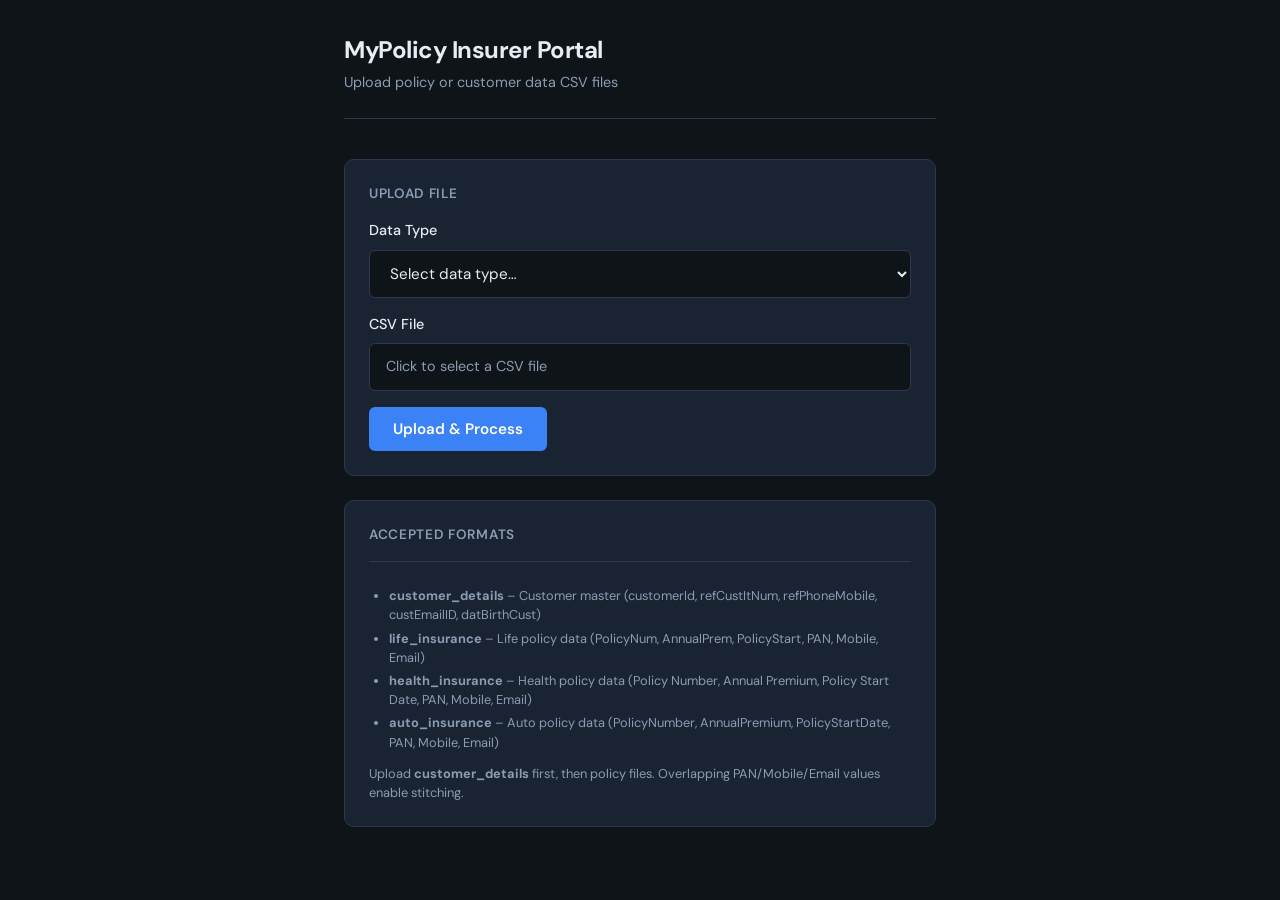
<file: MyPolicy-Backend/data-pipeline-service/src/main/resources/static/insurer-portal/index.html>
<!DOCTYPE html>
<html lang="en">
<head>
    <meta charset="UTF-8">
    <meta name="viewport" content="width=device-width, initial-scale=1.0">
    <title>MyPolicy – Insurer Data Upload</title>
    <link rel="preconnect" href="https://fonts.googleapis.com">
    <link rel="preconnect" href="https://fonts.gstatic.com" crossorigin>
    <link href="https://fonts.googleapis.com/css2?family=DM+Sans:opsz,wght@9..40,400;9..40,500;9..40,600;9..40,700&family=JetBrains+Mono:wght@400;500&display=swap" rel="stylesheet">
    <style>
        :root {
            --bg: #0f1419;
            --surface: #1a2332;
            --border: #2d3a4d;
            --text: #e6edf3;
            --muted: #8b9cb3;
            --accent: #3b82f6;
            --accent-hover: #60a5fa;
            --success: #22c55e;
            --error: #ef4444;
            --radius: 10px;
            --radius-sm: 6px;
        }
        * { box-sizing: border-box; margin: 0; padding: 0; }
        body {
            font-family: 'DM Sans', sans-serif;
            background: var(--bg);
            color: var(--text);
            min-height: 100vh;
            line-height: 1.5;
        }
        .layout {
            max-width: 640px;
            margin: 0 auto;
            padding: 2rem 1.5rem;
        }
        header {
            margin-bottom: 2.5rem;
            padding-bottom: 1.5rem;
            border-bottom: 1px solid var(--border);
        }
        h1 {
            font-size: 1.5rem;
            font-weight: 700;
            letter-spacing: -0.02em;
        }
        .subtitle {
            color: var(--muted);
            font-size: 0.9rem;
            margin-top: 0.25rem;
        }
        .card {
            background: var(--surface);
            border: 1px solid var(--border);
            border-radius: var(--radius);
            padding: 1.5rem;
            margin-bottom: 1.5rem;
        }
        .card-title {
            font-size: 0.85rem;
            font-weight: 600;
            text-transform: uppercase;
            letter-spacing: 0.05em;
            color: var(--muted);
            margin-bottom: 1rem;
        }
        label {
            display: block;
            font-size: 0.9rem;
            font-weight: 500;
            margin-bottom: 0.5rem;
        }
        select, .file-input-wrapper {
            width: 100%;
            padding: 0.75rem 1rem;
            background: var(--bg);
            border: 1px solid var(--border);
            border-radius: var(--radius-sm);
            color: var(--text);
            font-family: inherit;
            font-size: 0.95rem;
            margin-bottom: 1rem;
        }
        select:focus {
            outline: none;
            border-color: var(--accent);
        }
        .file-input-wrapper {
            display: flex;
            align-items: center;
            gap: 0.75rem;
            cursor: pointer;
            transition: border-color 0.2s, background 0.2s;
        }
        .file-input-wrapper:hover {
            border-color: var(--accent);
            background: rgba(59, 130, 246, 0.05);
        }
        .file-input-wrapper.has-file {
            border-color: var(--success);
        }
        input[type="file"] {
            display: none;
        }
        .file-placeholder {
            color: var(--muted);
            font-size: 0.9rem;
        }
        .file-name {
            font-family: 'JetBrains Mono', monospace;
            font-size: 0.85rem;
            color: var(--success);
        }
        .btn {
            display: inline-flex;
            align-items: center;
            justify-content: center;
            gap: 0.5rem;
            padding: 0.75rem 1.5rem;
            font-family: inherit;
            font-size: 0.95rem;
            font-weight: 600;
            border: none;
            border-radius: var(--radius-sm);
            cursor: pointer;
            transition: background 0.2s, transform 0.1s;
        }
        .btn-primary {
            background: var(--accent);
            color: white;
        }
        .btn-primary:hover:not(:disabled) {
            background: var(--accent-hover);
        }
        .btn-primary:disabled {
            opacity: 0.5;
            cursor: not-allowed;
        }
        .btn-primary:active:not(:disabled) {
            transform: scale(0.98);
        }
        .result {
            margin-top: 1.5rem;
            padding: 1rem 1.25rem;
            border-radius: var(--radius-sm);
            font-family: 'JetBrains Mono', monospace;
            font-size: 0.85rem;
            display: none;
        }
        .result.success {
            background: rgba(34, 197, 94, 0.12);
            border: 1px solid rgba(34, 197, 94, 0.4);
            color: var(--success);
        }
        .result.error {
            background: rgba(239, 68, 68, 0.12);
            border: 1px solid rgba(239, 68, 68, 0.4);
            color: var(--error);
        }
        .result-visible { display: block !important; }
        .stats {
            display: grid;
            grid-template-columns: repeat(3, 1fr);
            gap: 1rem;
            margin-top: 1rem;
        }
        .stat {
            text-align: center;
            padding: 0.75rem;
            background: var(--bg);
            border-radius: var(--radius-sm);
        }
        .stat-value {
            font-family: 'JetBrains Mono', monospace;
            font-size: 1.25rem;
            font-weight: 600;
            color: var(--accent);
        }
        .stat-label {
            font-size: 0.75rem;
            color: var(--muted);
            margin-top: 0.25rem;
        }
        .help {
            font-size: 0.8rem;
            color: var(--muted);
            margin-top: 1rem;
            padding-top: 1rem;
            border-top: 1px solid var(--border);
        }
        .help ul {
            margin-left: 1.25rem;
            margin-top: 0.5rem;
        }
        .help li {
            margin-bottom: 0.25rem;
        }
        .spinner {
            width: 1rem;
            height: 1rem;
            border: 2px solid rgba(255,255,255,0.3);
            border-top-color: white;
            border-radius: 50%;
            animation: spin 0.7s linear infinite;
        }
        @keyframes spin {
            to { transform: rotate(360deg); }
        }
    </style>
</head>
<body>
    <div class="layout">
        <header>
            <h1>MyPolicy Insurer Portal</h1>
            <p class="subtitle">Upload policy or customer data CSV files</p>
        </header>

        <div class="card">
            <div class="card-title">Upload File</div>
            <form id="uploadForm">
                <label for="collection">Data Type</label>
                <select id="collection" name="collectionName" required>
                    <option value="">Select data type…</option>
                    <option value="customer_details">Customer Details</option>
                    <option value="life_insurance">Life Insurance</option>
                    <option value="health_insurance">Health Insurance</option>
                    <option value="auto_insurance">Auto Insurance</option>
                </select>

                <label>CSV File</label>
                <div class="file-input-wrapper" id="fileWrapper" onclick="document.getElementById('fileInput').click()">
                    <input type="file" id="fileInput" name="file" accept=".csv" required>
                    <span class="file-placeholder" id="filePlaceholder">Click to select a CSV file</span>
                    <span class="file-name" id="fileName" style="display:none"></span>
                </div>

                <button type="submit" class="btn btn-primary" id="submitBtn">
                    Upload & Process
                </button>
            </form>

            <div class="result" id="result"></div>
        </div>

        <div class="card">
            <div class="card-title">Accepted Formats</div>
            <div class="help">
                <ul>
                    <li><strong>customer_details</strong> – Customer master (customerId, refCustItNum, refPhoneMobile, custEmailID, datBirthCust)</li>
                    <li><strong>life_insurance</strong> – Life policy data (PolicyNum, AnnualPrem, PolicyStart, PAN, Mobile, Email)</li>
                    <li><strong>health_insurance</strong> – Health policy data (Policy Number, Annual Premium, Policy Start Date, PAN, Mobile, Email)</li>
                    <li><strong>auto_insurance</strong> – Auto policy data (PolicyNumber, AnnualPremium, PolicyStartDate, PAN, Mobile, Email)</li>
                </ul>
                <p style="margin-top:0.75rem">Upload <strong>customer_details</strong> first, then policy files. Overlapping PAN/Mobile/Email values enable stitching.</p>
            </div>
        </div>
    </div>

    <script>
        const form = document.getElementById('uploadForm');
        const fileInput = document.getElementById('fileInput');
        const fileWrapper = document.getElementById('fileWrapper');
        const filePlaceholder = document.getElementById('filePlaceholder');
        const fileNameEl = document.getElementById('fileName');
        const resultEl = document.getElementById('result');
        const submitBtn = document.getElementById('submitBtn');

        fileInput.addEventListener('change', function() {
            if (this.files.length) {
                filePlaceholder.style.display = 'none';
                fileNameEl.textContent = this.files[0].name;
                fileNameEl.style.display = 'inline';
                fileWrapper.classList.add('has-file');
            } else {
                filePlaceholder.style.display = 'inline';
                fileNameEl.style.display = 'none';
                fileWrapper.classList.remove('has-file');
            }
        });

        form.addEventListener('submit', async function(e) {
            e.preventDefault();
            if (!fileInput.files.length) {
                showResult('Please select a CSV file.', 'error');
                return;
            }
            const collection = document.getElementById('collection').value;
            if (!collection) {
                showResult('Please select a data type.', 'error');
                return;
            }

            const formData = new FormData();
            formData.append('file', fileInput.files[0]);
            formData.append('collectionName', collection);

            submitBtn.disabled = true;
            submitBtn.innerHTML = '<span class="spinner"></span> Processing…';
            resultEl.className = 'result';
            resultEl.classList.remove('result-visible');

            try {
                const res = await fetch('/api/pipeline/upload', {
                    method: 'POST',
                    body: formData
                });
                const data = await res.json();

                if (!res.ok) {
                    showResult(data.message || data.error || 'Upload failed', 'error');
                    return;
                }

                let html = `<strong>${data.message}</strong>`;
                if (data.totalProcessed !== undefined) {
                    html += `
                    <div class="stats">
                        <div class="stat"><span class="stat-value">${data.totalProcessed}</span><span class="stat-label">Processed</span></div>
                        <div class="stat"><span class="stat-value">${data.matched}</span><span class="stat-label">Matched</span></div>
                        <div class="stat"><span class="stat-value">${data.unmatched}</span><span class="stat-label">Unmatched</span></div>
                    </div>`;
                }
                showResult(html, 'success', true);
            } catch (err) {
                showResult('Network error. Is the service running on port 8081?', 'error');
            } finally {
                submitBtn.disabled = false;
                submitBtn.textContent = 'Upload & Process';
            }
        });

        function showResult(msg, type, isHtml) {
            resultEl.innerHTML = isHtml ? msg : (msg || '').replace(/</g, '&lt;').replace(/>/g, '&gt;');
            resultEl.className = 'result ' + type + ' result-visible';
        }
    </script>
</body>
</html>
</file>
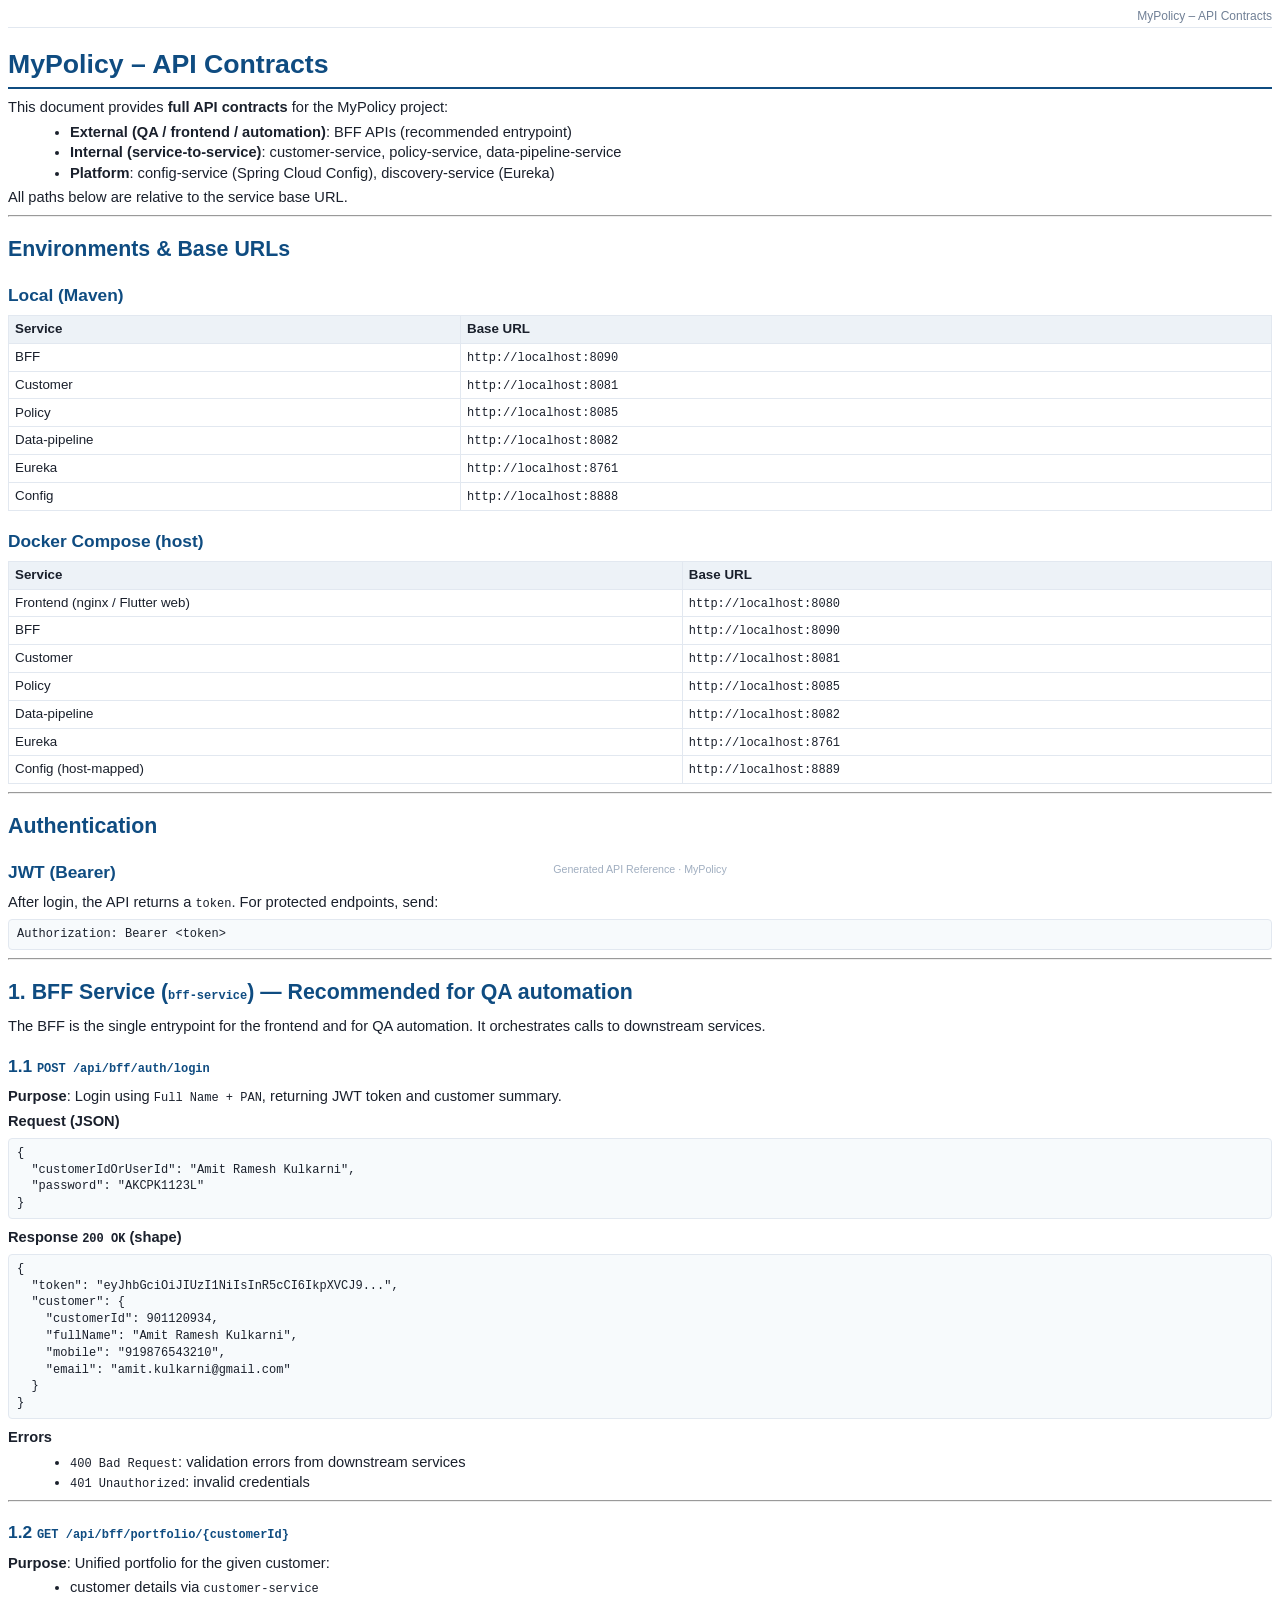
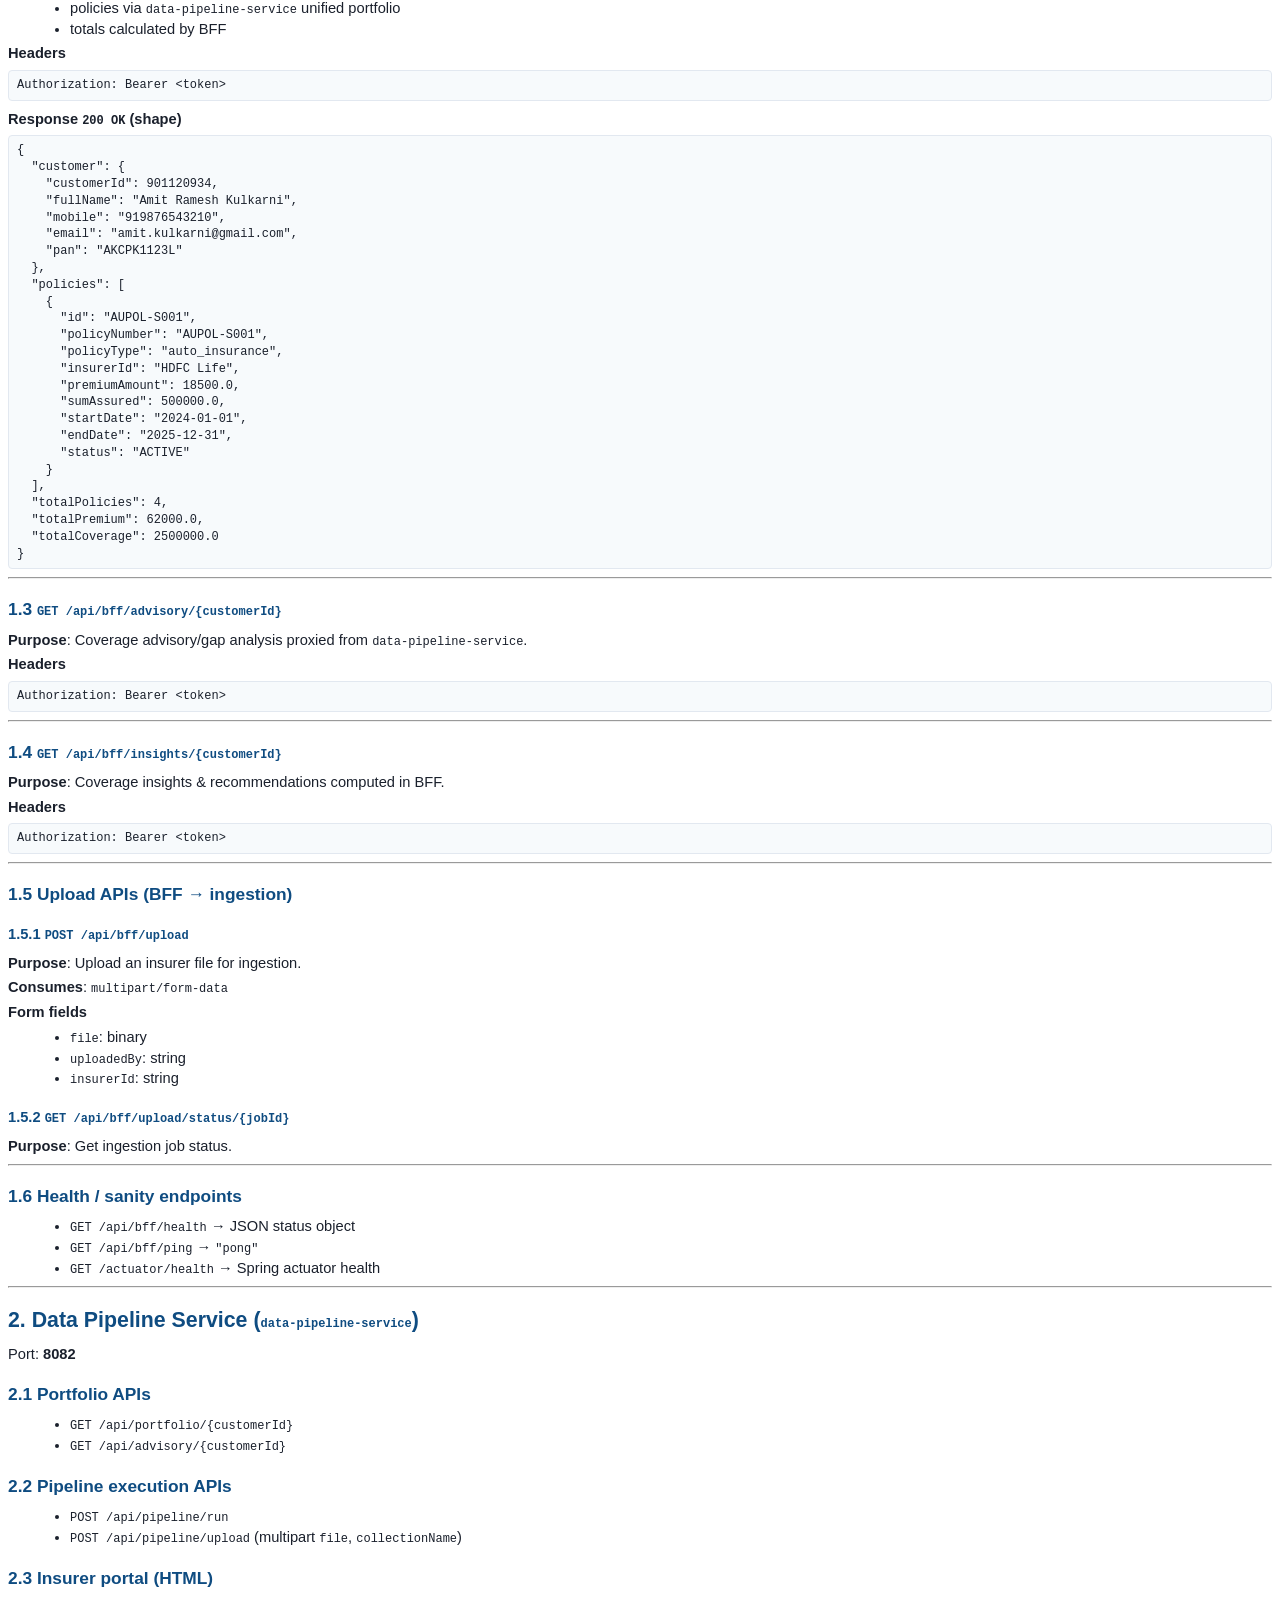
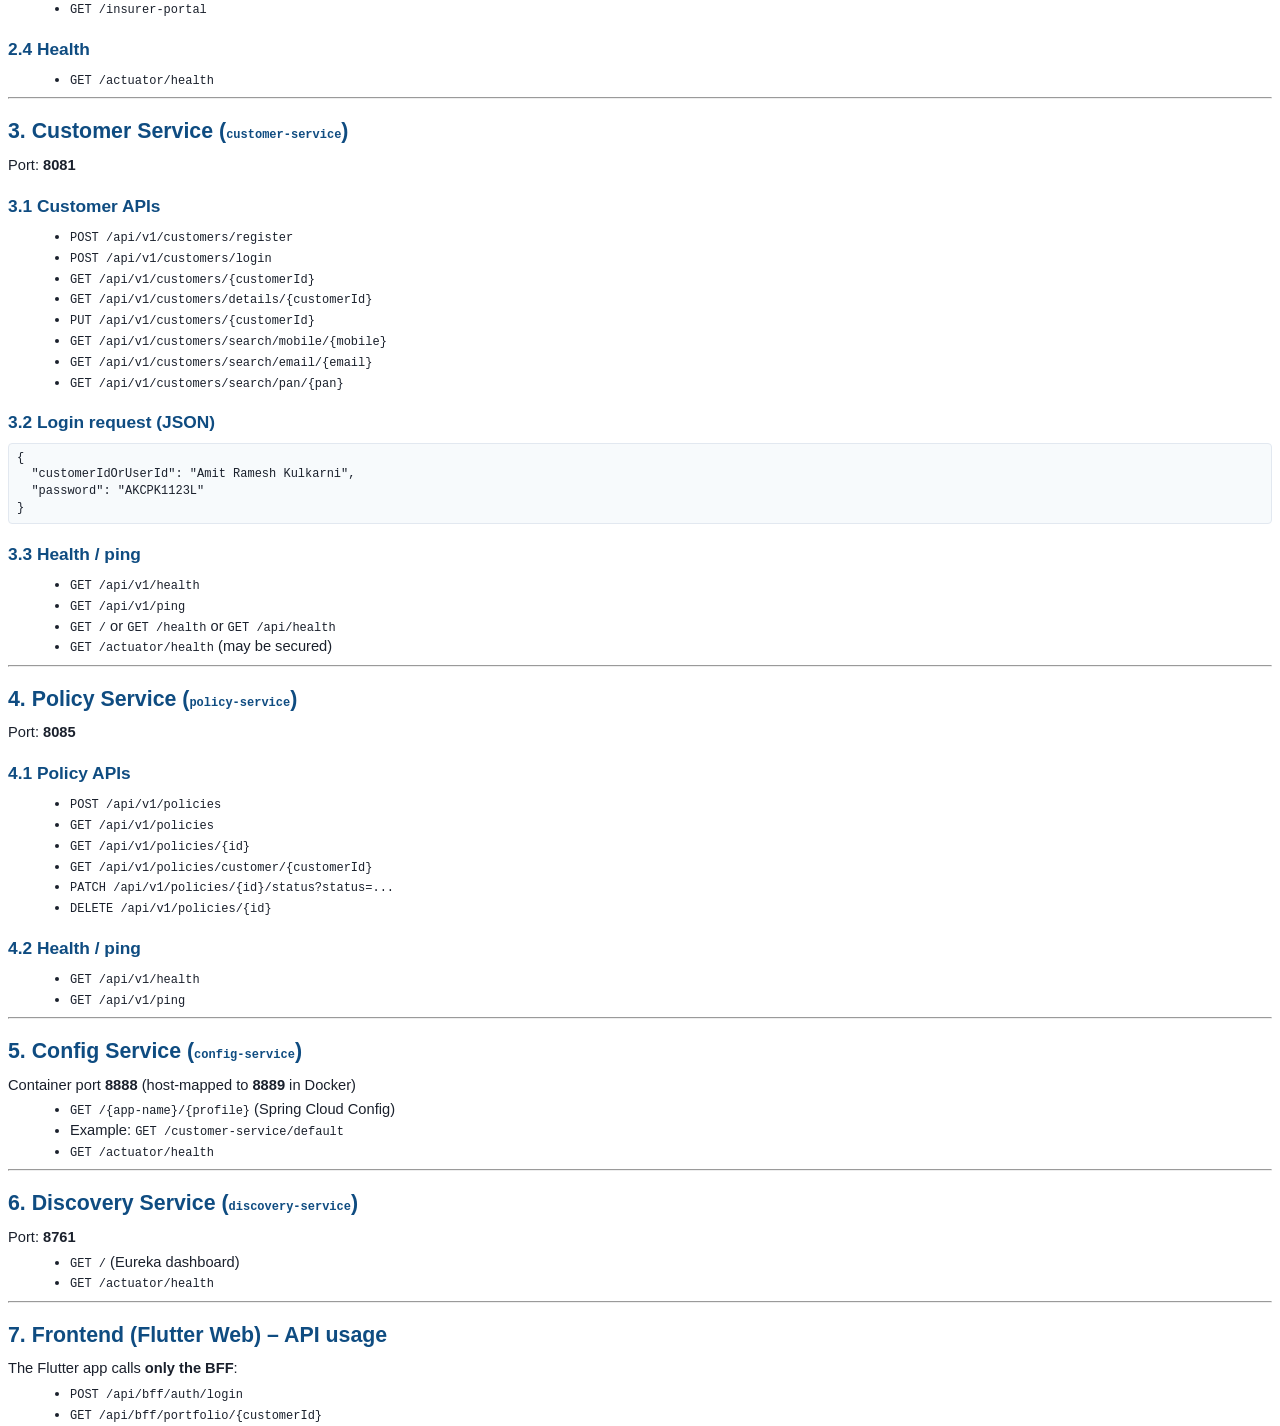
<file: MyPolicy-Backend/API_CONTRACTS_styled.html>
<!DOCTYPE html>
<html lang="en">
<head>
  <meta charset="utf-8" />
  <title>MyPolicy – API Contracts</title>
  <style>
    @page {
      size: A4;
      margin: 20mm 18mm 20mm 18mm;
    }
    body {
      font-family: -apple-system, BlinkMacSystemFont, "Segoe UI", Roboto, sans-serif;
      font-size: 11pt;
      color: #1a202c;
      line-height: 1.4;
    }
    h1, h2, h3, h4 {
      font-weight: 700;
      color: #0f4c81;
      margin-top: 18px;
      margin-bottom: 8px;
    }
    h1 {
      font-size: 20pt;
      border-bottom: 2px solid #0f4c81;
      padding-bottom: 4px;
    }
    h2 {
      font-size: 16pt;
    }
    h3 {
      font-size: 13pt;
    }
    p {
      margin: 4px 0;
    }
    ul, ol {
      margin: 4px 0 4px 22px;
    }
    code, pre {
      font-family: "Fira Code", "Source Code Pro", Menlo, Consolas, monospace;
      font-size: 9pt;
    }
    pre {
      background: #f7fafc;
      border-radius: 4px;
      padding: 6px 8px;
      border: 1px solid #e2e8f0;
      overflow-x: auto;
      margin: 6px 0 8px 0;
    }
    blockquote {
      border-left: 3px solid #0f4c81;
      padding-left: 10px;
      color: #4a5568;
      margin: 6px 0;
    }
    table {
      border-collapse: collapse;
      margin: 8px 0;
      width: 100%;
      font-size: 10pt;
    }
    th, td {
      border: 1px solid #e2e8f0;
      padding: 4px 6px;
      text-align: left;
    }
    th {
      background: #edf2f7;
      font-weight: 600;
    }
    header {
      text-align: right;
      font-size: 9pt;
      color: #718096;
      border-bottom: 1px solid #e2e8f0;
      margin-bottom: 8px;
      padding-bottom: 2px;
    }
    footer {
      position: fixed;
      bottom: 6mm;
      left: 0;
      right: 0;
      text-align: center;
      font-size: 8pt;
      color: #a0aec0;
    }
  </style>
</head>
<body>
  <header>MyPolicy – API Contracts</header>
  <h1 id="mypolicy-api-contracts">MyPolicy – API Contracts</h1>
<p>This document provides <strong>full API contracts</strong> for the MyPolicy project:</p>
<ul>
<li><strong>External (QA / frontend / automation)</strong>: BFF APIs (recommended entrypoint)</li>
<li><strong>Internal (service-to-service)</strong>: customer-service, policy-service, data-pipeline-service</li>
<li><strong>Platform</strong>: config-service (Spring Cloud Config), discovery-service (Eureka)</li>
</ul>
<p>All paths below are relative to the service base URL.</p>
<hr />
<h2 id="environments-base-urls">Environments &amp; Base URLs</h2>
<h3 id="local-maven">Local (Maven)</h3>
<table>
<thead>
<tr>
<th>Service</th>
<th>Base URL</th>
</tr>
</thead>
<tbody>
<tr>
<td>BFF</td>
<td><code>http://localhost:8090</code></td>
</tr>
<tr>
<td>Customer</td>
<td><code>http://localhost:8081</code></td>
</tr>
<tr>
<td>Policy</td>
<td><code>http://localhost:8085</code></td>
</tr>
<tr>
<td>Data-pipeline</td>
<td><code>http://localhost:8082</code></td>
</tr>
<tr>
<td>Eureka</td>
<td><code>http://localhost:8761</code></td>
</tr>
<tr>
<td>Config</td>
<td><code>http://localhost:8888</code></td>
</tr>
</tbody>
</table>
<h3 id="docker-compose-host">Docker Compose (host)</h3>
<table>
<thead>
<tr>
<th>Service</th>
<th>Base URL</th>
</tr>
</thead>
<tbody>
<tr>
<td>Frontend (nginx / Flutter web)</td>
<td><code>http://localhost:8080</code></td>
</tr>
<tr>
<td>BFF</td>
<td><code>http://localhost:8090</code></td>
</tr>
<tr>
<td>Customer</td>
<td><code>http://localhost:8081</code></td>
</tr>
<tr>
<td>Policy</td>
<td><code>http://localhost:8085</code></td>
</tr>
<tr>
<td>Data-pipeline</td>
<td><code>http://localhost:8082</code></td>
</tr>
<tr>
<td>Eureka</td>
<td><code>http://localhost:8761</code></td>
</tr>
<tr>
<td>Config (host-mapped)</td>
<td><code>http://localhost:8889</code></td>
</tr>
</tbody>
</table>
<hr />
<h2 id="authentication">Authentication</h2>
<h3 id="jwt-bearer">JWT (Bearer)</h3>
<p>After login, the API returns a <code>token</code>. For protected endpoints, send:</p>
<pre><code class="language-text">Authorization: Bearer &lt;token&gt;
</code></pre>
<hr />
<h2 id="1-bff-service-bff-service-recommended-for-qa-automation">1. BFF Service (<code>bff-service</code>) — Recommended for QA automation</h2>
<p>The BFF is the single entrypoint for the frontend and for QA automation. It orchestrates calls to downstream services.</p>
<h3 id="11-post-apibffauthlogin">1.1 <code>POST /api/bff/auth/login</code></h3>
<p><strong>Purpose</strong>: Login using <code>Full Name + PAN</code>, returning JWT token and customer summary.</p>
<p><strong>Request (JSON)</strong></p>
<pre><code class="language-json">{
  &quot;customerIdOrUserId&quot;: &quot;Amit Ramesh Kulkarni&quot;,
  &quot;password&quot;: &quot;AKCPK1123L&quot;
}
</code></pre>
<p><strong>Response <code>200 OK</code> (shape)</strong></p>
<pre><code class="language-json">{
  &quot;token&quot;: &quot;eyJhbGciOiJIUzI1NiIsInR5cCI6IkpXVCJ9...&quot;,
  &quot;customer&quot;: {
    &quot;customerId&quot;: 901120934,
    &quot;fullName&quot;: &quot;Amit Ramesh Kulkarni&quot;,
    &quot;mobile&quot;: &quot;919876543210&quot;,
    &quot;email&quot;: &quot;amit.kulkarni@gmail.com&quot;
  }
}
</code></pre>
<p><strong>Errors</strong></p>
<ul>
<li><code>400 Bad Request</code>: validation errors from downstream services</li>
<li><code>401 Unauthorized</code>: invalid credentials</li>
</ul>
<hr />
<h3 id="12-get-apibffportfoliocustomerid">1.2 <code>GET /api/bff/portfolio/{customerId}</code></h3>
<p><strong>Purpose</strong>: Unified portfolio for the given customer:</p>
<ul>
<li>customer details via <code>customer-service</code></li>
<li>policies via <code>data-pipeline-service</code> unified portfolio</li>
<li>totals calculated by BFF</li>
</ul>
<p><strong>Headers</strong></p>
<pre><code class="language-text">Authorization: Bearer &lt;token&gt;
</code></pre>
<p><strong>Response <code>200 OK</code> (shape)</strong></p>
<pre><code class="language-json">{
  &quot;customer&quot;: {
    &quot;customerId&quot;: 901120934,
    &quot;fullName&quot;: &quot;Amit Ramesh Kulkarni&quot;,
    &quot;mobile&quot;: &quot;919876543210&quot;,
    &quot;email&quot;: &quot;amit.kulkarni@gmail.com&quot;,
    &quot;pan&quot;: &quot;AKCPK1123L&quot;
  },
  &quot;policies&quot;: [
    {
      &quot;id&quot;: &quot;AUPOL-S001&quot;,
      &quot;policyNumber&quot;: &quot;AUPOL-S001&quot;,
      &quot;policyType&quot;: &quot;auto_insurance&quot;,
      &quot;insurerId&quot;: &quot;HDFC Life&quot;,
      &quot;premiumAmount&quot;: 18500.0,
      &quot;sumAssured&quot;: 500000.0,
      &quot;startDate&quot;: &quot;2024-01-01&quot;,
      &quot;endDate&quot;: &quot;2025-12-31&quot;,
      &quot;status&quot;: &quot;ACTIVE&quot;
    }
  ],
  &quot;totalPolicies&quot;: 4,
  &quot;totalPremium&quot;: 62000.0,
  &quot;totalCoverage&quot;: 2500000.0
}
</code></pre>
<hr />
<h3 id="13-get-apibffadvisorycustomerid">1.3 <code>GET /api/bff/advisory/{customerId}</code></h3>
<p><strong>Purpose</strong>: Coverage advisory/gap analysis proxied from <code>data-pipeline-service</code>.</p>
<p><strong>Headers</strong></p>
<pre><code class="language-text">Authorization: Bearer &lt;token&gt;
</code></pre>
<hr />
<h3 id="14-get-apibffinsightscustomerid">1.4 <code>GET /api/bff/insights/{customerId}</code></h3>
<p><strong>Purpose</strong>: Coverage insights &amp; recommendations computed in BFF.</p>
<p><strong>Headers</strong></p>
<pre><code class="language-text">Authorization: Bearer &lt;token&gt;
</code></pre>
<hr />
<h3 id="15-upload-apis-bff-ingestion">1.5 Upload APIs (BFF → ingestion)</h3>
<h4 id="151-post-apibffupload">1.5.1 <code>POST /api/bff/upload</code></h4>
<p><strong>Purpose</strong>: Upload an insurer file for ingestion.</p>
<p><strong>Consumes</strong>: <code>multipart/form-data</code></p>
<p><strong>Form fields</strong></p>
<ul>
<li><code>file</code>: binary</li>
<li><code>uploadedBy</code>: string</li>
<li><code>insurerId</code>: string</li>
</ul>
<h4 id="152-get-apibffuploadstatusjobid">1.5.2 <code>GET /api/bff/upload/status/{jobId}</code></h4>
<p><strong>Purpose</strong>: Get ingestion job status.</p>
<hr />
<h3 id="16-health-sanity-endpoints">1.6 Health / sanity endpoints</h3>
<ul>
<li><code>GET /api/bff/health</code> → JSON status object</li>
<li><code>GET /api/bff/ping</code> → <code>"pong"</code></li>
<li><code>GET /actuator/health</code> → Spring actuator health</li>
</ul>
<hr />
<h2 id="2-data-pipeline-service-data-pipeline-service">2. Data Pipeline Service (<code>data-pipeline-service</code>)</h2>
<p>Port: <strong>8082</strong></p>
<h3 id="21-portfolio-apis">2.1 Portfolio APIs</h3>
<ul>
<li><code>GET /api/portfolio/{customerId}</code></li>
<li><code>GET /api/advisory/{customerId}</code></li>
</ul>
<h3 id="22-pipeline-execution-apis">2.2 Pipeline execution APIs</h3>
<ul>
<li><code>POST /api/pipeline/run</code></li>
<li><code>POST /api/pipeline/upload</code> (multipart <code>file</code>, <code>collectionName</code>)</li>
</ul>
<h3 id="23-insurer-portal-html">2.3 Insurer portal (HTML)</h3>
<ul>
<li><code>GET /insurer-portal</code></li>
</ul>
<h3 id="24-health">2.4 Health</h3>
<ul>
<li><code>GET /actuator/health</code></li>
</ul>
<hr />
<h2 id="3-customer-service-customer-service">3. Customer Service (<code>customer-service</code>)</h2>
<p>Port: <strong>8081</strong></p>
<h3 id="31-customer-apis">3.1 Customer APIs</h3>
<ul>
<li><code>POST /api/v1/customers/register</code></li>
<li><code>POST /api/v1/customers/login</code></li>
<li><code>GET /api/v1/customers/{customerId}</code></li>
<li><code>GET /api/v1/customers/details/{customerId}</code></li>
<li><code>PUT /api/v1/customers/{customerId}</code></li>
<li><code>GET /api/v1/customers/search/mobile/{mobile}</code></li>
<li><code>GET /api/v1/customers/search/email/{email}</code></li>
<li><code>GET /api/v1/customers/search/pan/{pan}</code></li>
</ul>
<h3 id="32-login-request-json">3.2 Login request (JSON)</h3>
<pre><code class="language-json">{
  &quot;customerIdOrUserId&quot;: &quot;Amit Ramesh Kulkarni&quot;,
  &quot;password&quot;: &quot;AKCPK1123L&quot;
}
</code></pre>
<h3 id="33-health-ping">3.3 Health / ping</h3>
<ul>
<li><code>GET /api/v1/health</code></li>
<li><code>GET /api/v1/ping</code></li>
<li><code>GET /</code> or <code>GET /health</code> or <code>GET /api/health</code></li>
<li><code>GET /actuator/health</code> (may be secured)</li>
</ul>
<hr />
<h2 id="4-policy-service-policy-service">4. Policy Service (<code>policy-service</code>)</h2>
<p>Port: <strong>8085</strong></p>
<h3 id="41-policy-apis">4.1 Policy APIs</h3>
<ul>
<li><code>POST /api/v1/policies</code></li>
<li><code>GET /api/v1/policies</code></li>
<li><code>GET /api/v1/policies/{id}</code></li>
<li><code>GET /api/v1/policies/customer/{customerId}</code></li>
<li><code>PATCH /api/v1/policies/{id}/status?status=...</code></li>
<li><code>DELETE /api/v1/policies/{id}</code></li>
</ul>
<h3 id="42-health-ping">4.2 Health / ping</h3>
<ul>
<li><code>GET /api/v1/health</code></li>
<li><code>GET /api/v1/ping</code></li>
</ul>
<hr />
<h2 id="5-config-service-config-service">5. Config Service (<code>config-service</code>)</h2>
<p>Container port <strong>8888</strong> (host-mapped to <strong>8889</strong> in Docker)</p>
<ul>
<li><code>GET /{app-name}/{profile}</code> (Spring Cloud Config)</li>
<li>Example: <code>GET /customer-service/default</code></li>
<li><code>GET /actuator/health</code></li>
</ul>
<hr />
<h2 id="6-discovery-service-discovery-service">6. Discovery Service (<code>discovery-service</code>)</h2>
<p>Port: <strong>8761</strong></p>
<ul>
<li><code>GET /</code> (Eureka dashboard)</li>
<li><code>GET /actuator/health</code></li>
</ul>
<hr />
<h2 id="7-frontend-flutter-web-api-usage">7. Frontend (Flutter Web) – API usage</h2>
<p>The Flutter app calls <strong>only the BFF</strong>:</p>
<ul>
<li><code>POST /api/bff/auth/login</code></li>
<li><code>GET /api/bff/portfolio/{customerId}</code></li>
</ul>
<hr />
  <footer>Generated API Reference · MyPolicy</footer>
</body>
</html>
</file>
